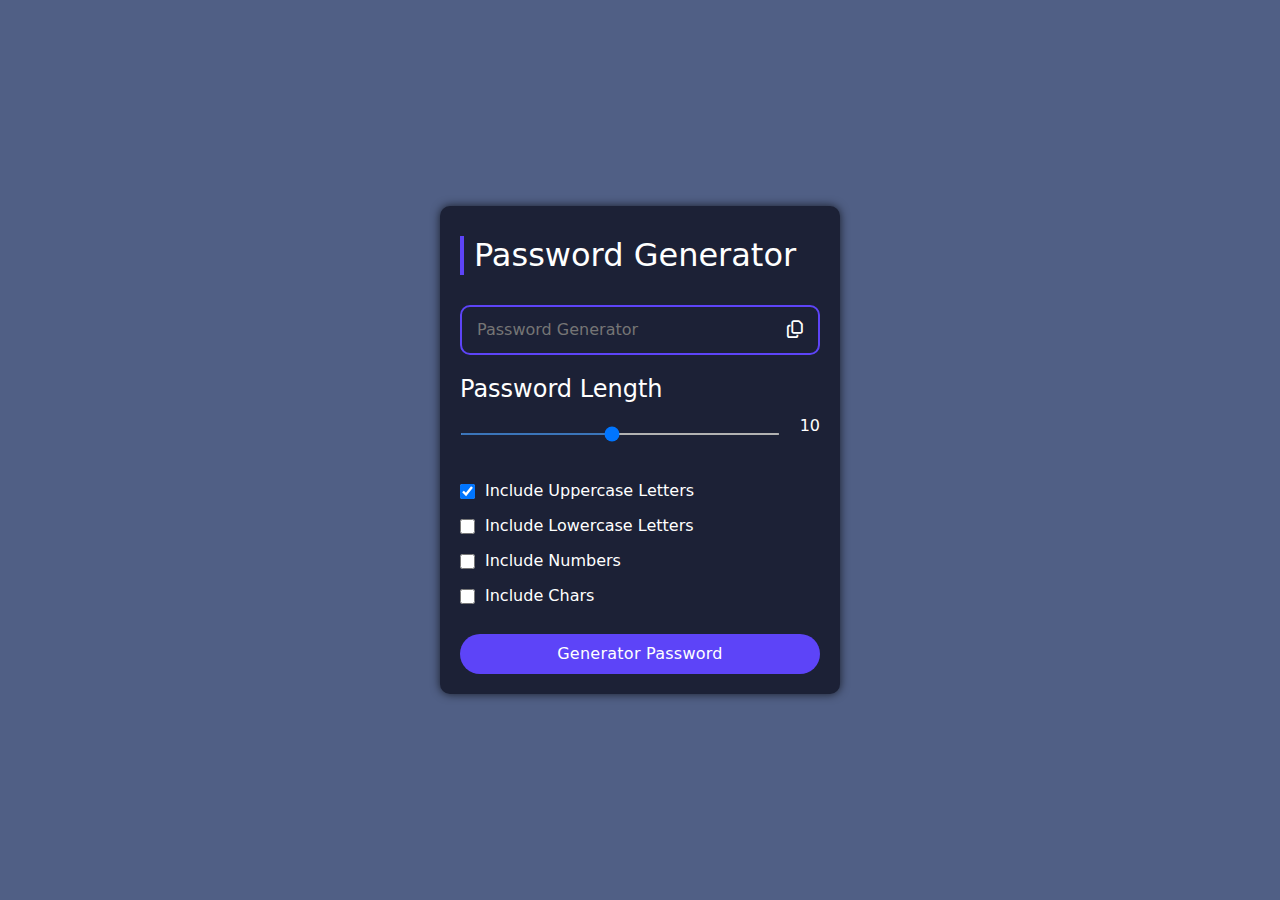
<file: Generator_Pass2/index.html>
<!DOCTYPE html>
<html lang="en">
  <head>
    <meta charset="UTF-8" />
    <meta name="viewport" content="width=device-width, initial-scale=1.0" />
    <link rel="shortcut icon" href="/Favicon/32x32.png" type="image/x-icon" />
    <link
      href="https://cdn.jsdelivr.net/npm/bootstrap@5.3.3/dist/css/bootstrap.min.css"
      rel="stylesheet"
      integrity="sha384-QWTKZyjpPEjISv5WaRU9OFeRpok6YctnYmDr5pNlyT2bRjXh0JMhjY6hW+ALEwIH"
      crossorigin="anonymous"
    />
    <link
      rel="stylesheet"
      href="https://cdnjs.cloudflare.com/ajax/libs/font-awesome/6.6.0/css/all.min.css"
    />
    <link rel="stylesheet" href="style.css" />
    <title>Generator Password</title>
  </head>
  <body>
    <!-- Start -->

    <div class="wrap">
      <div class="password">
        <h2 class="heading">Password Generator</h2>
        <div class="box">
          <input
            type="text"
            class="result-input"
            placeholder="Password Generator"
            readonly
          />
          <button type="button" class="control btn-copy">
            <i class="fa-regular fa-copy"></i>
          </button>
        </div>

        <h4 class="title-pass">Password Length</h4>
        <div class="range">
          <input
            type="range"
            name=""
            id=""
            max="20"
            min="1"
            value="10"
            class="btn-range"
          />
          <p class="range-numbers">10</p>
        </div>

        <div class="include-value">
          <input type="checkbox" class="check-value" id="uppercase" checked />
          <label for="uppercase">Include Uppercase Letters</label>
        </div>

        <div class="include-value">
          <input type="checkbox" class="check-value" id="lowercase" />
          <label for="lowercase">Include Lowercase Letters</label>
        </div>

        <div class="include-value">
          <input type="checkbox" class="check-value" id="numbers" />
          <label for="numbers">Include Numbers</label>
        </div>

        <div class="include-value">
          <input type="checkbox" class="check-value" id="chars" />
          <label for="chars">Include Chars </label>
        </div>

        <button class="generator">Generator Password</button>
      </div>
    </div>

    <!-- End -->
    <script
      src="https://cdn.jsdelivr.net/npm/bootstrap@5.3.3/dist/js/bootstrap.bundle.min.js"
      integrity="sha384-YvpcrYf0tY3lHB60NNkmXc5s9fDVZLESaAA55NDzOxhy9GkcIdslK1eN7N6jIeHz"
      crossorigin="anonymous"
    ></script>
    <script src="index.js"></script>
  </body>
</html>
</file>
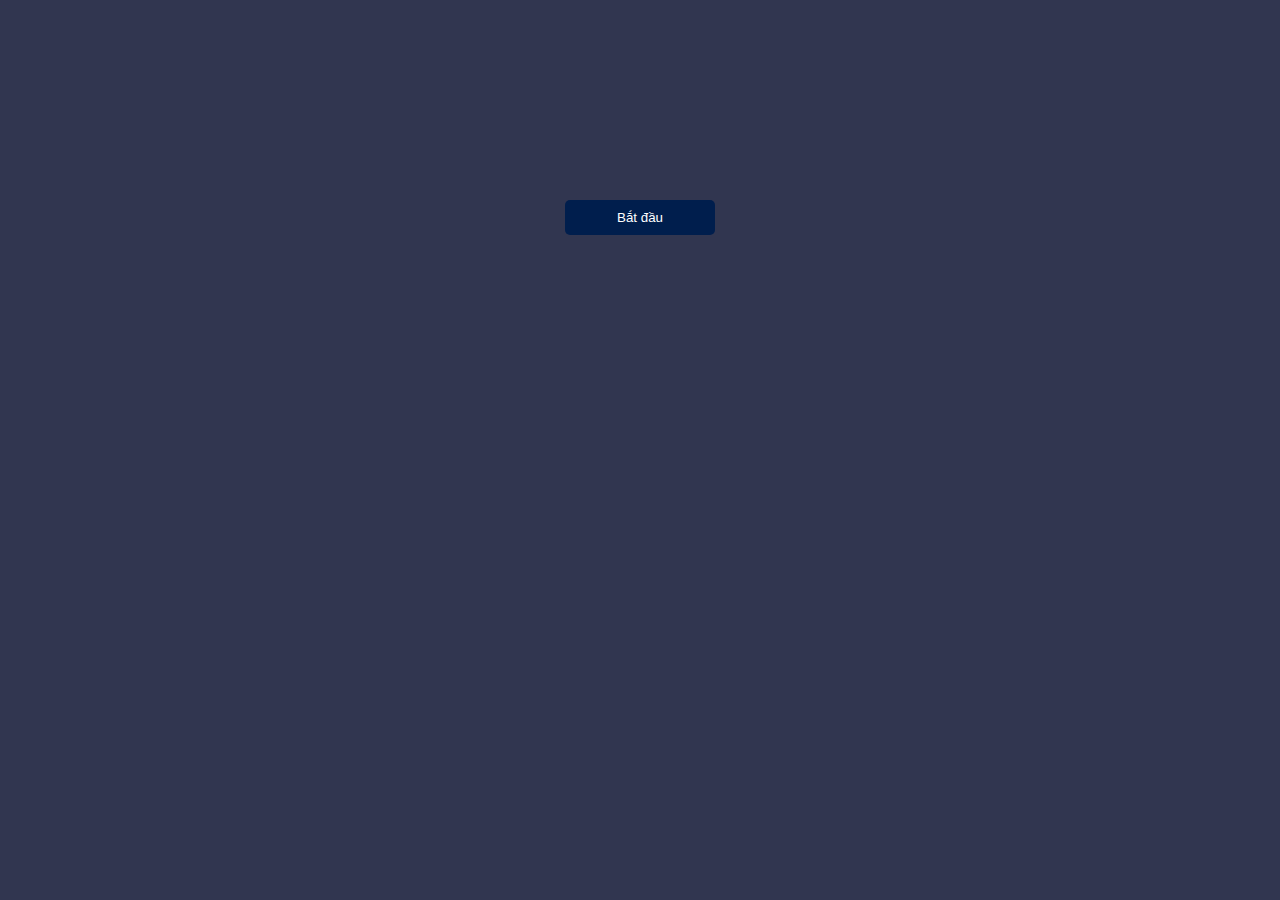
<file: Quiz_Apps/index.html>
<!DOCTYPE html>
<html lang="en">
  <head>
    <meta charset="UTF-8" />
    <meta name="viewport" content="width=device-width, initial-scale=1.0" />
    <link
      rel="shortcut icon"
      href="/Favicon/128x128.avif"
      type="image/x-icon"
    />
    <link
      rel="stylesheet"
      href="https://cdnjs.cloudflare.com/ajax/libs/font-awesome/6.6.0/css/all.min.css"
    />
    <link rel="stylesheet" href="./assets/style.css" />
    <title>Quiz App</title>
  </head>
  <body>
    <div class="app" style="display: none">
      <h1 class="title">
        Đố vui hại não cùng Javascript
        <i class="fa-solid fa-brain"></i>
      </h1>

      <div class="quiz">
        <h2 id="question">Question here</h2>
        <div id="answer-btns">
          <!-- <button class="btn">Answer 1</button>
          <button class="btn">Answer 2</button>
          <button class="btn">Answer 3</button>
          <button class="btn">Answer 4</button> -->
        </div>
        <button id="next-btn">Next</button>
      </div>
    </div>
    <button class="start">Bắt đầu</button>
    <script type="module" src="index.js"></script>
  </body>
</html>
</file>
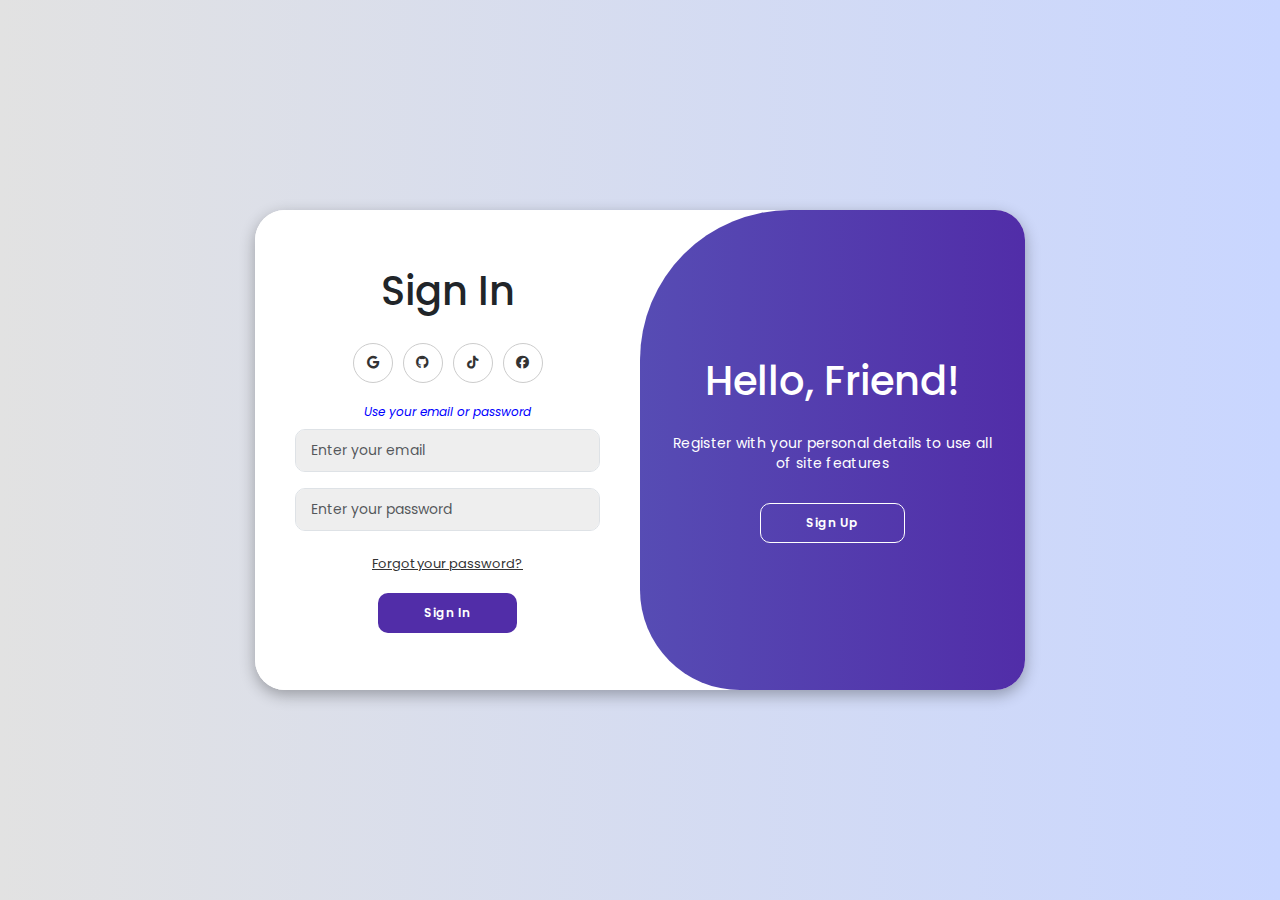
<file: SignIn_SignUp/index.html>
<!DOCTYPE html>
<html lang="en">
  <head>
    <meta charset="UTF-8" />
    <meta name="viewport" content="width=device-width, initial-scale=1.0" />
    <link rel="shortcut icon" href="/Favicon/32x32.png" type="image/x-icon" />
    <link rel="preconnect" href="https://fonts.googleapis.com" />
    <link rel="preconnect" href="https://fonts.gstatic.com" crossorigin />
    <link
      href="https://cdn.jsdelivr.net/npm/bootstrap@5.3.3/dist/css/bootstrap.min.css"
      rel="stylesheet"
      integrity="sha384-QWTKZyjpPEjISv5WaRU9OFeRpok6YctnYmDr5pNlyT2bRjXh0JMhjY6hW+ALEwIH"
      crossorigin="anonymous"
    />
    <link
      href="https://fonts.googleapis.com/css2?family=Poppins:ital,wght@0,100;0,200;0,300;0,400;0,500;0,600;0,700;0,800;0,900;1,100;1,200;1,300;1,400;1,500;1,600;1,700;1,800;1,900&family=Roboto:ital,wght@0,100;0,300;0,400;0,500;0,700;0,900;1,100;1,300;1,400;1,500;1,700;1,900&display=swap"
      rel="stylesheet"
    />
    <link
      rel="stylesheet"
      href="https://cdnjs.cloudflare.com/ajax/libs/font-awesome/6.6.0/css/all.min.css"
    />
    <link rel="stylesheet" href="style.css" />
    <title>Login Pages</title>
  </head>
  <body>
    <div class="container" id="container">
      <!-- Sign up -->
      <div class="form-container sign-up">
        <form action="#">
          <h1 class="title sub-title">Create an Account</h1>
          <div class="socials-media">
            <a href="#" class="icon">
              <i class="fa-brands fa-google"></i>
            </a>
            <a href="#" class="icon">
              <i class="fa-brands fa-github"></i>
            </a>
            <a href="#" class="icon">
              <i class="fa-brands fa-tiktok"></i>
            </a>
            <a href="#" class="icon">
              <i class="fa-brands fa-facebook"></i>
            </a>
          </div>
          <span class="sub-desc">Or use your email for register</span>
          <input
            type="text"
            placeholder="Enter your name"
            class="input-value form-control"
          />
          <input
            type="password"
            placeholder="Enter your password"
            class="input-value form-control"
          />
          <input
            type="email"
            placeholder="Enter your email"
            class="input-value form-control"
          />
          <button class="btn btn-signUp">Sign Up</button>
        </form>
      </div>

      <!-- Sign In -->
      <div class="form-container sign-in">
        <form action="#">
          <h1 class="title">Sign In</h1>
          <div class="socials-media">
            <a href="#" class="icon">
              <i class="fa-brands fa-google"></i>
            </a>
            <a href="#" class="icon">
              <i class="fa-brands fa-github"></i>
            </a>
            <a href="#" class="icon">
              <i class="fa-brands fa-tiktok"></i>
            </a>
            <a href="#" class="icon">
              <i class="fa-brands fa-facebook"></i>
            </a>
          </div>
          <span class="sub-desc">Use your email or password</span>
          <input
            type="email"
            placeholder="Enter your email"
            class="input-value form-control"
          />
          <input
            type="password"
            placeholder="Enter your password"
            class="input-value form-control"
          />
          <a href="#">Forgot your password?</a>
          <button class="btn btn-signIn">Sign In</button>
        </form>
      </div>

      <div class="banner-container">
        <div class="banner">
          <!-- Banner left -->
          <div class="banner-panel banner-left">
            <h1 class="title">Welcom pages</h1>
            <p class="desc">
              Enter your personal details to use all of site features
            </p>
            <button class="btn hidden" id="login">Sign In</button>
          </div>

          <!-- Banner right -->
          <div class="banner-panel banner-right">
            <h1 class="title">Hello, Friend!</h1>
            <p class="desc">
              Register with your personal details to use all of site features
            </p>
            <button class="btn hidden" id="register">Sign Up</button>
          </div>
        </div>
      </div>
    </div>
    <script
      src="https://cdn.jsdelivr.net/npm/bootstrap@5.3.3/dist/js/bootstrap.bundle.min.js"
      integrity="sha384-YvpcrYf0tY3lHB60NNkmXc5s9fDVZLESaAA55NDzOxhy9GkcIdslK1eN7N6jIeHz"
      crossorigin="anonymous"
    ></script>

    <script src="main.js"></script>
  </body>
</html>
</file>
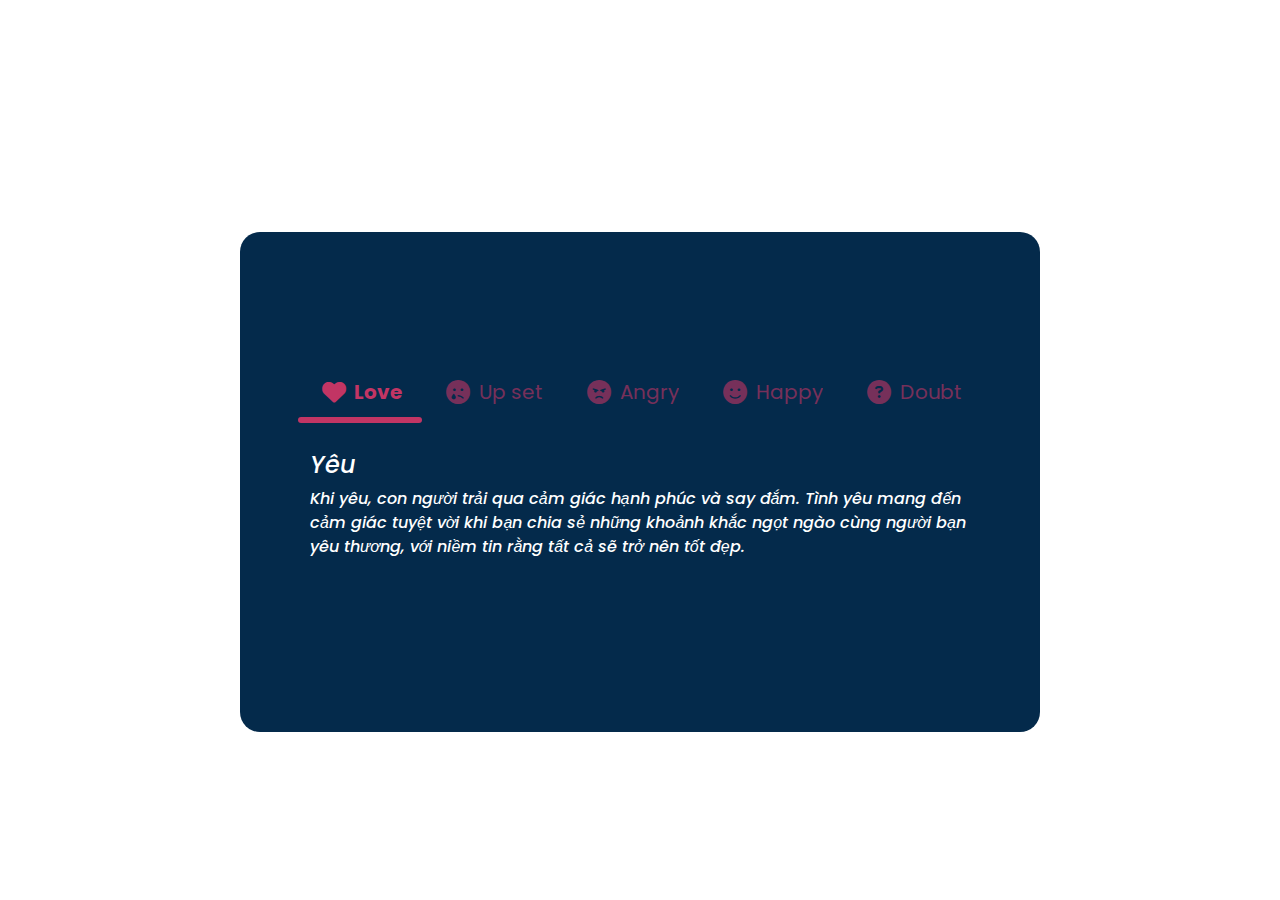
<file: Tab_UI/index.html>
<!DOCTYPE html>
<html lang="en">
  <head>
    <meta charset="UTF-8" />
    <meta name="viewport" content="width=device-width, initial-scale=1.0" />
    <link rel="shortcut icon" href="/Icon/icon16.webp" type="image/x-icon" />
    <link rel="preconnect" href="https://fonts.googleapis.com" />
    <link rel="preconnect" href="https://fonts.gstatic.com" crossorigin />
    <link
      href="https://fonts.googleapis.com/css2?family=Poppins:ital,
      wght@0,100;0,200;0,300;0,400;0,500;0,600;0,700;0,800;
      0,900;1,100;1,200;1,300;1,400;1,500;1,600;1,700;1,800;
      1,900&family=Roboto:ital,wght@0,100;0,300;0,400;0,500;
      0,700;0,900;1,100;1,300;1,400;1,500;1,700;1,900&display=swap"
      rel="stylesheet"
    />
    <link
      rel="stylesheet"
      href="https://cdnjs.cloudflare.com/ajax/libs/font-awesome/6.6.0/css/all.min.css"
    />
    <link rel="preconnect" href="https://fonts.gstatic.com" />
    <link
      rel="stylesheet"
      href="https://cdnjs.cloudflare.com/ajax/libs/font-awesome/5.15.2/css/all.min.css"
      integrity="sha512-HK5fgLBL+xu6dm/Ii3z4xhlSUyZgTT9tuc/
      hSrtw6uzJOvgRr2a9jyxxT1ely+B+xFAmJKVSTbpM/CuL7qxO8w=="
      crossorigin="anonymous"
    />
    <link
      href="https://fonts.googleapis.com/css2?family=Poppins:wght@300;400;500;600&display=swap"
      rel="stylesheet"
    />
    <link
      href="https://cdn.jsdelivr.net/npm/bootstrap@5.3.3/dist/css/bootstrap.min.css"
      rel="stylesheet"
      integrity="sha384-QWTKZyjpPEjISv5WaRU9OFeRpok6YctnYmDr5pNlyT2bRjXh0JMhjY6hW+ALEwIH"
      crossorigin="anonymous"
    />
    <link rel="stylesheet" href="style.css" />
    <title>Tab UI</title>
  </head>
  <body>
    <div class="container-fluid wrap">
      <!-- Tab items -->
      <div class="row">
        <div class="tabs">
          <div class="tab-item active">
            <i class="tab-icon fas fa-heart"></i>
            Love
          </div>
          <div class="tab-item">
            <i class="tab-icon fas fa-sad-tear"></i>
            Up set
          </div>
          <div class="tab-item">
            <i class="tab-icon fas fa-angry"></i>
            Angry
          </div>
          <div class="tab-item">
            <i class="tab-icon fas fa-smile"></i>
            Happy
          </div>
          <div class="tab-item">
            <i class="tab-icon fas fa-question-circle"></i>
            Doubt
          </div>
          <div class="line"></div>
        </div>
      </div>

      <!-- Tab content -->
      <div class="row">
        <div class="tab-content">
          <div class="tab-pane active">
            <h2>Yêu</h2>
            <p>
              Khi yêu, con người trải qua cảm giác hạnh phúc và say đắm. Tình
              yêu mang đến cảm giác tuyệt vời khi bạn chia sẻ những khoảnh khắc
              ngọt ngào cùng người bạn yêu thương, với niềm tin rằng tất cả sẽ
              trở nên tốt đẹp.
            </p>
          </div>
          <div class="tab-pane">
            <h2>Buồn</h2>
            <p>
              Khi tình yêu không được đáp lại, hoặc có những mâu thuẫn xảy ra,
              cảm giác buồn bã tràn ngập. Tâm hồn dường như vỡ vụn, và mọi thứ
              trở nên u ám. Nhưng chính sự buồn bã cũng là một phần không thể
              thiếu trong tình yêu, vì nó giúp ta nhận ra giá trị của những
              khoảnh khắc hạnh phúc.
            </p>
          </div>
          <div class="tab-pane">
            <h2>Giận</h2>
            <p>
              Tình yêu không phải lúc nào cũng suôn sẻ. Khi có sự hiểu lầm hoặc
              xung đột, cảm giác giận dỗi có thể xảy ra. Tuy nhiên, giận dỗi
              không phải là dấu chấm hết, mà là cơ hội để học hỏi và trưởng
              thành cùng nhau trong mối quan hệ.
            </p>
          </div>
          <div class="tab-pane">
            <h2>Hạnh phúc</h2>
            <p>
              Khi bạn ở bên người bạn yêu, mỗi khoảnh khắc đều trở nên ý nghĩa.
              Cảm giác hạnh phúc trong tình yêu là khi bạn cảm nhận được sự ấm
              áp, sự chăm sóc và những niềm vui giản dị trong cuộc sống.
            </p>
          </div>
          <div class="tab-pane">
            <h2>Hoài nghi</h2>
            <p>
              Đôi khi, khi yêu, bạn có thể cảm thấy hoài nghi về những quyết
              định hay sự chân thành của người kia. Hoài nghi có thể khiến bạn
              lo lắng và bối rối, nhưng cũng là cơ hội để bạn tìm hiểu và làm rõ
              những cảm xúc thật sự của mình và đối phương.
            </p>
          </div>
        </div>
      </div>
    </div>

    <script src="index.js"></script>
    <script
      src="https://cdn.jsdelivr.net/npm/bootstrap@5.3.3/dist/js/bootstrap.bundle.min.js"
      integrity="sha384-YvpcrYf0tY3lHB60NNkmXc5s9fDVZLESaAA55NDzOxhy9GkcIdslK1eN7N6jIeHz"
      crossorigin="anonymous"
    ></script>
  </body>
</html>
</file>
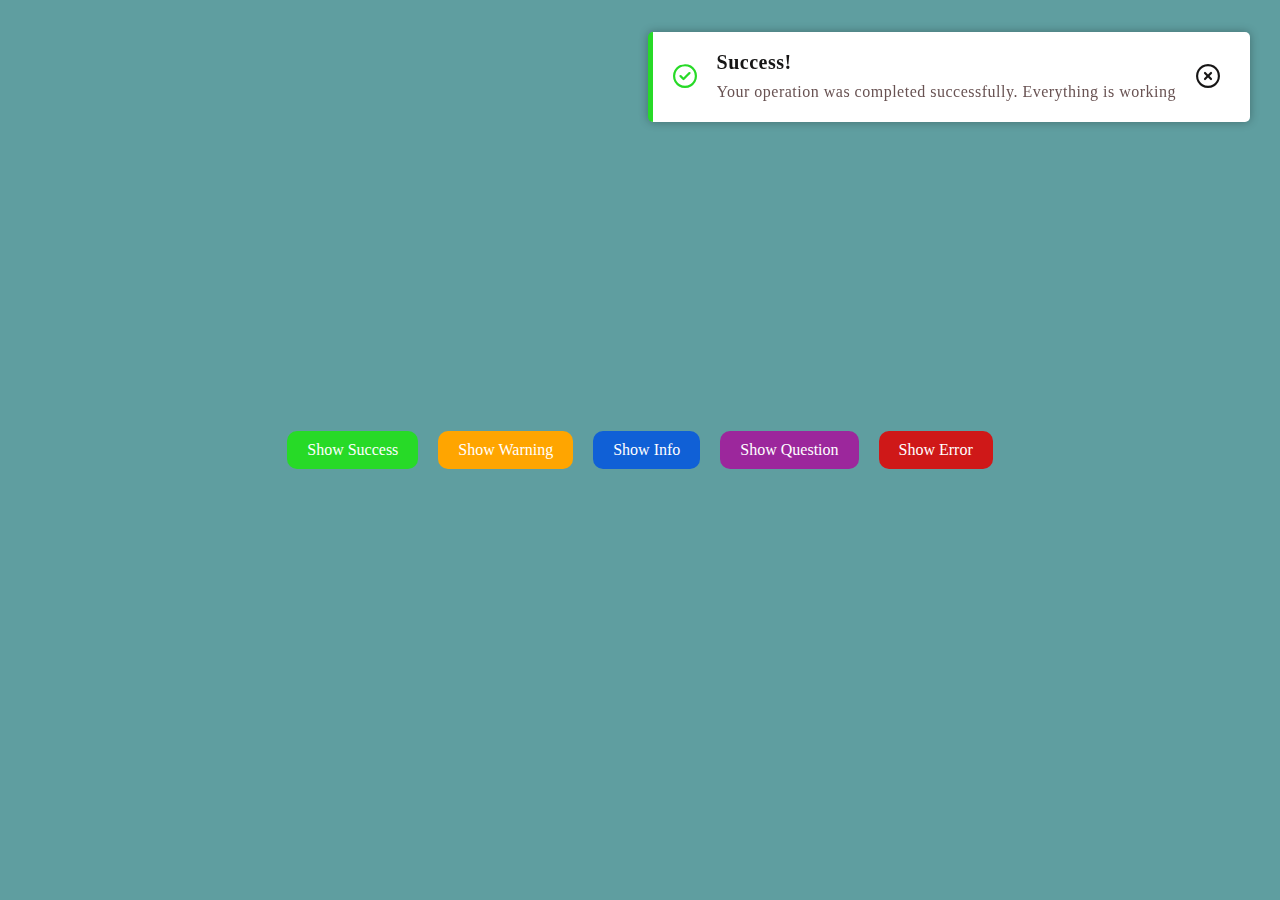
<file: Toast_Message/index.html>
<!DOCTYPE html>
<html lang="en">
  <head>
    <meta charset="UTF-8" />
    <meta name="viewport" content="width=device-width, initial-scale=1.0" />
    <link
      rel="shortcut icon"
      href="/Favicon/128x128.avif"
      type="image/x-icon"
    />
    <link
      rel="stylesheet"
      href="https://cdnjs.cloudflare.com/ajax/libs/font-awesome/6.6.0/css/all.min.css"
    />
    <link rel="stylesheet" href="style.css" />
    <title>Toast Notifications</title>
    <!-- Tiêu đề trang -->
  </head>
  <body>
    <div class="container">
      <div id="toast"></div>
      <!-- * Success -->
      <!-- <div class="toast toast--success">
        <div class="toast__icon">
          <i class="fa-regular fa-circle-check"></i>
        </div>
        <div class="toast__body">
          <h3 class="toast__title">Success !</h3>
          <p class="toast__message">
            Your operation was completed successfully. Everything is working
            as expected.
          </p>
        </div>
        <div class="toast__close">
          <i class="fa-regular fa-circle-xmark"></i>
        </div>
      </div> -->

      <!-- * Warning -->
      <!-- <div class="toast toast--warning">
        <div class="toast__icon">
          <i class="fa-solid fa-circle-exclamation icon--warning"></i>
        </div>
        <div class="toast__body">
          <h3 class="toast__title">Warning !</h3>
          <p class="toast__message">
            Something went wrong, but it is not critical. Please check your
            inputs and try again.
          </p>
        </div>
        <div class="toast__close">
          <i class="fa-regular fa-circle-xmark"></i>
        </div>
      </div> -->

      <!-- * Info -->
      <!-- <div class="toast toast--info">
        <div class="toast__icon">
          <i class="fa-solid fa-circle-info icon-info"></i>
        </div>
        <div class="toast__body">
          <h3 class="toast__title">Information !</h3>
          <p class="toast__message">
            Here's some useful information for you. Make sure to review the
            details carefully.
          </p>
        </div>
        <div class="toast__close">
          <i class="fa-regular fa-circle-xmark"></i>
        </div>
      </div> -->

      <!-- * Question -->
      <!-- <div class="toast toast--question">
        <div class="toast__icon">
          <i class="fa-solid fa-circle-question icon-question"></i>
        </div>
        <div class="toast__body">
          <h3 class="toast__title">Question !</h3>
          <p class="toast__message">
            Do you want to proceed with this action? Please confirm before
            continuing.
          </p>
        </div>
        <div class="toast__close">
          <i class="fa-regular fa-circle-xmark"></i>
        </div>
      </div> -->

      <!-- * Error -->
      <!-- <div class="toast toast--error">
        <div class="toast__icon">
          <i class="fa-solid fa-triangle-exclamation icon-error"></i>
        </div>
        <div class="toast__body">
          <h3 class="toast__title">Error !</h3>
          <p class="toast__message">
            Something went wrong. Please try again later or contact support if
            the issue persists.
          </p>
        </div>
        <div class="toast__close">
          <i class="fa-regular fa-circle-xmark"></i>
        </div>
      </div> -->
    </div>
    <div class="control">
      <div class="btn btn-success">Show Success</div>
      <div class="btn btn-warning">Show Warning</div>
      <div class="btn btn-info">Show Info</div>
      <div class="btn btn-question">Show Question</div>
      <div class="btn btn-error">Show Error</div>
    </div>
    <script src="index.js"></script>
  </body>
</html>
</file>
<file: Generator_Pass2/style.css>
@import url("https://fonts.googleapis.com/css2?family=Poppins:ital,wght@0,100;0,200;0,300;0,400;0,500;0,600;0,700;0,800;0,900;1,100;1,200;1,300;1,400;1,500;1,600;1,700;1,800;1,900&family=Roboto:ital,wght@0,100;0,300;0,400;0,500;0,700;0,900;1,100;1,300;1,400;1,500;1,700;1,900&display=swap");

* {
  margin: 0;
  padding: 0;
  box-sizing: border-box;
}

.wrap {
  display: flex;
  justify-content: center;
  align-items: center;
  height: 100vh;
  background-color: #505f85;
  padding: 10px;
}

.password {
  background-color: #1c2136;
  color: #fff;
  padding: 20px;
  border-radius: 10px;
  max-width: 400px;
  width: 100%;
  box-shadow: 0 0 10px rgba(0, 0, 0, 0.7);
  transition: 0.4s all linear;
}

.password .heading {
  border-left: 4px solid #5d44f8;
  padding-left: 10px;
  margin: 10px 0 30px 0;
}

.box {
  display: flex;
  justify-content: center;
  align-items: center;
  border: 2px solid #5d44f8;
  height: 50px;
  padding: 0 15px;
  border-radius: 10px;
  transition: 0.4s all ease-in-out;
}

.box .result-input {
  width: 100%;
  background-color: transparent;
  border: none;
  font-size: 16px;
  color: #fff;
  outline: none;
  cursor: pointer;
  margin-right: 10px;
  transition: 0.4s all ease-in-out;
}

.box:hover {
  opacity: 0.8;
}

.box .btn-copy {
  cursor: pointer;
  border: none;
  background-color: transparent;
  color: #fff;
  font-size: 18px;
  transition: 0.4s all ease-in-out;
}

.box .btn-copy:hover {
  opacity: 0.8;
}

.password .title-pass {
  margin: 20px 0 10px 0;
}

.password .range {
  display: flex;
  align-items: center;
  justify-content: space-between;
  margin: 10px 0 20px 0;
}

.password .range .btn-range {
  width: 100%;
  height: 2px;
  cursor: pointer;
  transition: 0.5s all linear;
}

.password .range .range-numbers {
  margin-left: 20px;
}

.password .include-value {
  display: flex;
  align-items: center;
}

.password .include-value .check-value {
  width: 15px;
  height: 15px;
  margin: 10px 10px 10px 0;
  cursor: pointer;
}

.password .generator {
  border: none;
  outline: none;
  background-color: #5d44f8;
  color: #fff;
  cursor: pointer;
  width: 100%;
  height: 40px;
  border-radius: 20px;
  font-size: 16px;
  font-weight: 500;
  letter-spacing: 0.25px;
  margin-top: 20px;
  transition: 0.4s all linear;
}

.password .generator:hover {
  opacity: 0.8;
}
</file>
<file: Quiz_Apps/assets/style.css>
* {
  margin: 0;
  padding: 0;
  box-sizing: border-box;
}

body {
  background: #121836de;
  display: flex;
  flex-direction: column;
  justify-content: center;
  align-items: center;
}

.app {
  background: #fff;
  width: 90%;
  max-width: 600px;
  margin: 200px auto 0;
  border-radius: 10px;
  padding: 30px;
  box-shadow: rgba(100, 100, 111, 0.2) 0px 7px 29px 0px;
}

.app .title {
  font-size: 25px;
  font-weight: 600;
  border-bottom: 1px solid #333;
  padding-bottom: 20px;
  color: #001e4d;
  text-align: center;
}

.title i {
  margin-right: 10px;
}

.quiz {
  padding: 20px 0;
}

.quiz #question {
  font-size: 18px;
  font-weight: 600;
  color: #001e4d;
}

.btn {
  background-color: #fff;
  color: #222;
  outline: none;
  border-top: 1px solid #222;
  padding: 10px;
  text-align: left;
  font-weight: 500;
  width: 100%;
  border-radius: 5px;
  margin: 10px 0;
  cursor: pointer;
  transition: all 0.3s linear;
}

.btn:hover:not([disabled]) {
  background-color: #222;
  color: #fff;
}

.btn:disabled {
  cursor: no-drop;
}

#next-btn {
  background: #001e4d;
  color: #fff;
  font-weight: 500;
  width: 150px;
  border: 0;
  outline: 0;
  padding: 10px;
  margin: 20px auto 0;
  cursor: pointer;
  border-radius: 5px;
  /* display: block; */
  transition: all 0.3s linear;
  display: none;
}

#next-btn:hover {
  opacity: 0.8;
  background-color: rgb(22, 149, 153);
  letter-spacing: 0.25px;
}

.correct {
  background: #4caf50;
  color: #fff;
  opacity: 0.8;
  border: 1px solid #222;
}

.incorrect {
  background: #f04c40;
  opacity: 0.8;
  border: 1px solid #222;
}

.start {
  background: #001e4d;
  color: #fff;
  font-weight: 500;
  width: 150px;
  border: 0;
  outline: 0;
  padding: 10px;
  margin: 200px auto 0;
  cursor: pointer;
  border-radius: 5px;
  transition: 0.3s all linear;
}

.start:hover {
  opacity: 0.8;
  background-color: rgb(22, 149, 153);
  letter-spacing: 0.25px;
}
</file>
<file: SignIn_SignUp/style.css>
* {
  margin: 0;
  padding: 0;
  box-sizing: border-box;
  border: none;
  outline: none;
  text-decoration: none;
}

body {
  font-family: "Poppins", sans-serif;
  display: flex;
  flex-direction: column;
  justify-content: center;
  align-items: center;
  height: 100vh;
  background-color: antiquewhite;
  background-color: #c9d6ff;
  background: linear-gradient(to right, #e2e2e2, #c9d6ff);
}

.container {
  background-color: #fff;
  width: 770px;
  max-width: 100%;
  min-height: 480px;
  border-radius: 30px;
  overflow: hidden;
  position: relative;
  box-shadow: 0 5px 15px rgba(0, 0, 0, 0.3);
}

form h1.sub-title {
  min-width: 389px;
  text-align: center;
  font-size: 2rem;
}

.container .desc {
  font-size: 14px;
  line-height: 20px;
  letter-spacing: 0.3px;
  margin: 20px 0;
}

.container .sub-desc {
  font-size: 12px;
  color: blue;
  font-style: italic;
}

.container a {
  color: #333;
  font-size: 13px;
  margin: 15px 0 10px;
}

.container .btn {
  background-color: #512da8;
  color: #fff;
  font-size: 12px;
  padding: 10px 45px;
  border-radius: 10px;
  border: 1px solid transparent;
  font-weight: 600;
  letter-spacing: 0.5px;
  text-transform: capitalize;
  cursor: pointer;
  margin-top: 10px;
  transition: 0.3s all linear;
}

.container .btn:hover {
  background-color: #4527a0;
  opacity: 0.8;
}

.container .btn.hidden {
  background-color: transparent;
  border-color: #fff;
}

.container form {
  background-color: #fff;
  /* background-color: aqua; */
  display: flex;
  align-items: center;
  justify-content: center;
  flex-direction: column;
  padding: 0 40px;
  height: 100%;
}

.container .input-value {
  background-color: #eee;
  margin: 8px 0;
  padding: 10px 15px;
  font-size: 14px;
  border-radius: 10px;
  width: 100%;
}

.form-container {
  position: absolute;
  top: 0;
  height: 100%;
  transition: all 0.6s ease-in-out;
}

.sign-in {
  left: 0;
  width: 50%;
  z-index: 2;
}

.container.active .sign-in {
  transform: translateX(100%);
}

.sign-up {
  left: 0;
  width: 50%;
  opacity: 0;
  /* z-index: 1000; */
}

.container.active .sign-up {
  transform: translateX(100%);
  opacity: 1;
  z-index: 10;
  animation: moveOn 0.6s ease-in-out;
}

@keyframes moveOn {
  0%,
  49.9999% {
    opacity: 0;
    z-index: 1;
  }
  50%,
  100% {
    opacity: 1;
    z-index: 1000;
  }
}

.socials-media {
  margin: 20px 0;
}

.socials-media a {
  border: 1px solid #ccc;
  border-radius: 50%;
  display: inline-flex;
  justify-content: center;
  align-items: center;
  margin: 0 3px;
  width: 40px;
  height: 40px;
  transition: 0.5s all ease-in-out;
  text-decoration: none;
}

.socials-media a:hover {
  background-color: #4527a0;
  color: #fff;
  animation: rotate 0.6s ease-in-out;
}

@keyframes rotate {
  0% {
    transform: rotate(0deg);
  }
  100% {
    transform: rotate(360deg);
  }
}
.banner-container {
  position: absolute;
  top: 0;
  left: 50%;
  width: 50%;
  height: 100%;
  overflow: hidden;
  transition: 0.6s all ease-in-out;
  z-index: 1001;
  border-radius: 150px 0 0 100px;
}

.container.active .banner-container {
  transform: translateX(-100%);
  border-radius: 0 150px 100px 0;
}

.banner {
  background-color: #512da8;
  background: linear-gradient(to right, #5c6bc0, #512da8);
  color: #fff;
  position: relative;
  left: -100%;
  height: 100%;
  width: 200%;
  transform: translateX(0);
  transition: all 0.6s ease-in-out;
}

.container.active .banner {
  transform: translateX(50%);
}

.banner-panel {
  position: absolute;
  width: 50%;
  height: 100%;
  display: flex;
  align-items: center;
  justify-content: center;
  flex-flow: column;
  padding: 0 30px;
  text-align: center;
  top: 0;
  transform: translateX(0);
  transition: 0.6s all ease-in-out;
}

.banner-left {
  transform: translateX(-200px);
}

.banner-right {
  right: 0;
  transform: translateX(0);
}

.container.active .banner-left {
  transform: translateX(0);
}

.container.active .banner-right {
  transform: translateX(200%);
}
</file>
<file: Tab_UI/style.css>
* {
  padding: 0;
  margin: 0;
  box-sizing: border-box;
}

body {
  display: flex;
  font-family: "Poppins", sans-serif;
  justify-content: center;
  align-items: center;
  height: 100vh;
  background: #ffffff;
}

body > div {
  margin: 5% auto 0;
  max-width: 720px;
}

.tabs {
  display: flex;
  position: relative;
}

.tabs .line {
  position: absolute;
  left: 0;
  bottom: 0;
  width: 0;
  height: 6px;
  border-radius: 15px;
  background-color: #c23564;
  transition: all 0.4s ease-in-out;
}

.tab-item {
  min-width: 80px;
  padding: 16px 20px 11px 20px;
  font-size: 20px;
  text-align: center;
  color: #c23564;

  border-top-left-radius: 5px;
  border-top-right-radius: 5px;
  border-bottom: 5px solid transparent;
  opacity: 0.6;
  cursor: pointer;
  transition: all 0.5s ease-in-out;
}

.tab-icon {
  font-size: 24px;
  width: 32px;
  position: relative;
  top: 2px;
}

.tab-item:hover {
  opacity: 1;
  background-color: rgba(194, 53, 100, 0.05);
  border-color: rgba(194, 53, 100, 0.1);
  background-color: #f8f3f3;
}

.tab-item.active {
  opacity: 1;
  font-weight: bold;
}

.tab-content {
  padding: 28px 32px;
}

.tab-pane {
  color: #fff;
  display: none;
  font-weight: 500;
  font-style: oblique;
}

.tab-pane.active {
  display: block;
}

.tab-pane h2 {
  font-size: 24px;
  margin-bottom: 8px;
}

@media (max-width: 768px) {
  .tab-content {
    padding: 28px 32px;
  }
}

@media (max-width: 480px) {
  .tabs {
    display: flex;
    position: relative;
    flex-wrap: wrap;
    /* width: 70%; */
    flex-direction: row;
    /* justify-content: space-between; */
    align-items: center;
    justify-content: space-between;
  }

  .tab-item {
    width: 50%;
  }

  p {
    text-align: justify;
  }

  .tab-item {
    margin: 6px -4px;
  }
}

@media (min-width: 768px) {
  .wrap {
    border-radius: 20px;
    background: #042a4b;
    padding: 30px 50px;
    max-width: 800px;
    min-height: 500px;
    display: flex;
    justify-content: center;
    align-items: center;
    flex-direction: column;
  }
}
</file>
<file: Toast_Message/style.css>
* {
  margin: 0;
  padding: 0;
  box-sizing: border-box;
}

:root {
  --success-color: rgb(39, 218, 39);
  --info-color: rgb(16, 96, 214);
  --warning-color: orange;
  --error-color: rgb(207, 24, 24);
  --question-color: rgb(156, 39, 156);
  --desc-color: #685252;
  --text-color: #161515;
}

body {
  display: flex;
  justify-content: center;
  align-items: center;
  height: 100vh;
  background-color: cadetblue;
}

.toast {
  display: flex;
  justify-content: center;
  align-items: center;
  background-color: #fff;
  padding: 20px 10px;
  border-radius: 5px;
  box-shadow: 0 0 10px rgba(0, 0, 0, 0.3);
  cursor: pointer;
  max-width: 700px;
  min-width: 400px;
  margin-bottom: 20px;
  /* animation: fadeIn ease-in-out 0.7s, fadeOut linear 1s 3s forwards; */
  transition: all linear 0.3s;
}

.toast--success {
  border-left: 5px solid var(--success-color);
}

.toast--info {
  border-left: 5px solid var(--info-color);
}

.toast--warning {
  border-left: 5px solid var(--warning-color);
}

.toast--error {
  border-left: 5px solid var(--error-color);
}

.toast--question {
  border-left: 5px solid var(--question-color);
}

.toast .toast__icon {
  padding-right: 20px;
  padding-left: 10px;
  font-size: 24px;
  color: var(--success-color);
  border-radius: 50%;
  overflow: hidden;
}

.toast .toast__body {
  letter-spacing: 0.5px;
  line-height: 20px;
  flex-grow: 1;
}

.toast .toast__body .toast__title {
  font-size: 20px;
  color: var(--text-color);
  margin-bottom: 10px;
}

.toast .toast__body .toast__message {
  font-size: 16px;
  color: var(--desc-color);
  max-width: 500px;
  white-space: wrap;
  overflow: hidden;
  text-overflow: ellipsis;
}

.toast .toast__close {
  padding: 2px 20px;
  font-size: 24px;
  color: var(--text-color);
  border-radius: 50%;
  overflow: hidden;
  transition: 0.3s all linear;
}

.toast__close:hover {
  opacity: 0.8;
}

.icon-error {
  color: var(--error-color);
}

.icon-question {
  color: var(--question-color);
}

.icon--warning {
  color: var(--warning-color);
}

.icon-info {
  color: var(--info-color);
}

.control {
  display: flex;
  justify-content: center;
  align-items: center;
}

.btn {
  padding: 10px 20px;
  border-radius: 10px;
  color: #fff;
  font-weight: 500;
  margin: 10px;
  cursor: pointer;
  transition: 0.3s all linear;
}

.btn:hover {
  opacity: 0.8;
}

.btn-success {
  background-color: var(--success-color);
}

.btn-error {
  background-color: var(--error-color);
}

.btn-info {
  background-color: var(--info-color);
}

.btn-warning {
  background-color: var(--warning-color);
}

.btn-question {
  background-color: var(--question-color);
}

#toast {
  position: fixed;
  right: 30px;
  top: 32px;
  z-index: 99999;
}

@keyframes fadeIn {
  from {
    opacity: 0;
    transform: translateX(calc(100% + 32px));
  }
  to {
    opacity: 1;
    transform: translateX(0);
  }
}

@keyframes fadeOut {
  to {
    opacity: 0;
  }
}
</file>
